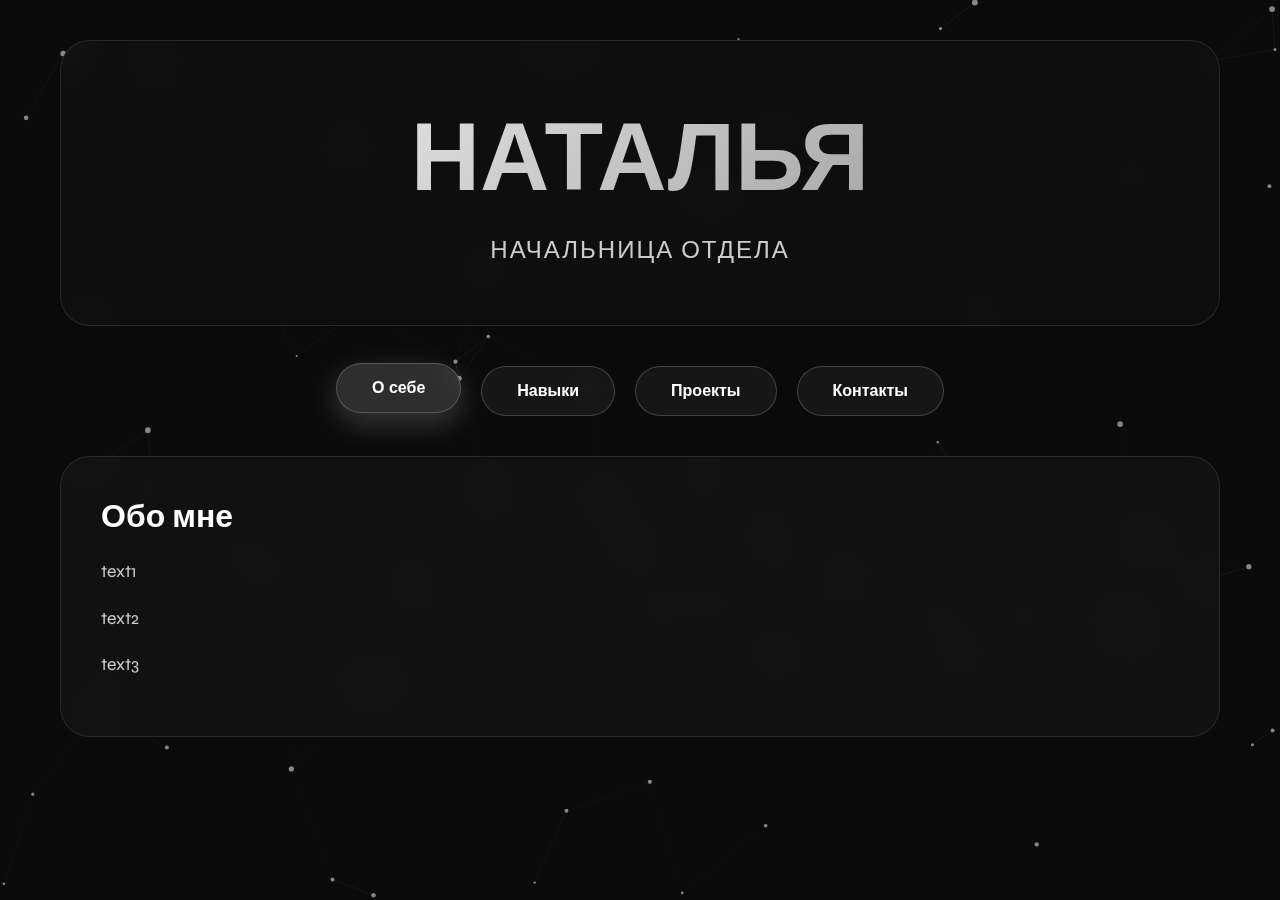
<file: index.html>
<!DOCTYPE html>
<html lang="ru">
<head>
    <meta charset="UTF-8">
    <meta name="viewport" content="width=device-width, initial-scale=1.0">
    <title>Наталья</title>
    <link href="https://fonts.googleapis.com/css2?family=Syne:wght@400;600;800&display=swap" rel="stylesheet">
    <link rel="stylesheet" href="style.css"
</head>
<body>
    <canvas id="particles"></canvas>
    
    <div class="container">
        <header>
            <h1>НАТАЛЬЯ</h1>
            <p class="subtitle">НАЧАЛЬНИЦА ОТДЕЛА</p>
        </header>

        <nav class="nav">
            <button class="nav-btn active" onclick="showSection('about')">О себе</button>
            <button class="nav-btn" onclick="showSection('skills')">Навыки</button>
            <button class="nav-btn" onclick="showSection('projects')">Проекты</button>
            <button class="nav-btn" onclick="showSection('contact')">Контакты</button>
        </nav>

        <section id="about" class="section active">
            <div class="card">
                <h2>Обо мне</h2>
                <p>text1</p>
                <p>text2</p>
                <p>text3</p>
            </div>
        </section>

        <section id="skills" class="section">
            <div class="card">
                <h2>Навыки</h2>
                <div class="skills-grid">
                    <div class="skill-item">
                        <svg class="skill-icon" viewBox="0 0 24 24" fill="none" stroke="currentColor" stroke-width="2">
                            <rect x="3" y="3" width="18" height="18" rx="2"/>
                            <path d="M3 9h18M9 21V9"/>
                        </svg>
                        <h3>text4</h3>
                        <p>text5</p>
                    </div>
                    <div class="skill-item">
                        <svg class="skill-icon" viewBox="0 0 24 24" fill="none" stroke="currentColor" stroke-width="2">
                            <polyline points="16 18 22 12 16 6"/>
                            <polyline points="8 6 2 12 8 18"/>
                        </svg>
                        <h3>text6</h3>
                        <p>text7</p>
                    </div>
                    <div class="skill-item">>
                        <h3>text8</h3>
                        <p>text9</p>
                    </div>
                    <div class="skill-item">
                        <svg class="skill-icon" viewBox="0 0 24 24" fill="none" stroke="currentColor" stroke-width="2">
                            <path d="M21 16V8a2 2 0 0 0-1-1.73l-7-4a2 2 0 0 0-2 0l-7 4A2 2 0 0 0 3 8v8a2 2 0 0 0 1 1.73l7 4a2 2 0 0 0 2 0l7-4A2 2 0 0 0 21 16z"/>
                            <polyline points="3.27 6.96 12 12.01 20.73 6.96"/>
                            <line x1="12" y1="22.08" x2="12" y2="12"/>
                        </svg>
                        <h3>text10</h3>
                        <p>text11</p>
                    </div>
                </div>
            </div>
        </section>

        <section id="projects" class="section">
            <div class="card">
                <h2>Project</h2>
                <div class="projects-grid">
                    <div class="project-card">
                        <h3>text12</h3>
                        <p>text13</p>
                        <span class="project-tag">text14</span>
                        <span class="project-tag">text15</span>
                    </div>
                    <div class="project-card">
                        <h3>text16</h3>
                        <p>text17</p>
                        <span class="project-tag">text18</span>
                        <span class="project-tag">text19</span>
                    </div>
                    <div class="project-card">
                        <h3>text20</h3>
                        <p>text21</p>
                        <span class="project-tag">text22</span>
                        <span class="project-tag">text23</span>
                    </div>
                    <div class="project-card">
                        <h3>text24</h3>
                        <p>text25</p>
                        <span class="project-tag">text26</span>
                        <span class="project-tag">text27</span>
                    </div>
                    <div class="project-card">
                        <h3>text28</h3>
                        <p>text29</p>
                        <span class="project-tag">text30</span>
                        <span class="project-tag">text31</span>
                    </div>
                    <div class="project-card">
                        <h3>text32</h3>
                        <p>text33</p>
                        <span class="project-tag">text34</span>
                        <span class="project-tag">text35</span>
                    </div>
                </div>
            </div>
        </section>

        <section id="contact" class="section">
            <div class="card">
                <h2>Contact</h2>
                <p>TEXT36</p>
                <div class="contact-info">
                    <div class="contact-item">
                        <svg class="contact-icon" viewBox="0 0 24 24" fill="none" stroke="currentColor" stroke-width="2">
                            <path d="M22 16.92v3a2 2 0 0 1-2.18 2 19.79 19.79 0 0 1-8.63-3.07 19.5 19.5 0 0 1-6-6 19.79 19.79 0 0 1-3.07-8.67A2 2 0 0 1 4.11 2h3a2 2 0 0 1 2 1.72 12.84 12.84 0 0 0 .7 2.81 2 2 0 0 1-.45 2.11L8.09 9.91a16 16 0 0 0 6 6l1.27-1.27a2 2 0 0 1 2.11-.45 12.84 12.84 0 0 0 2.81.7A2 2 0 0 1 22 16.92z"/>
                        </svg>
                        <div>
                            <strong>PHONE</strong><br>
                            NUMBER
                        </div>
                        </div>
                    </div>
                </div>
            </div>
        </section>
    </div>

<script src="script.js"></script>
</body>
</html>
</file>
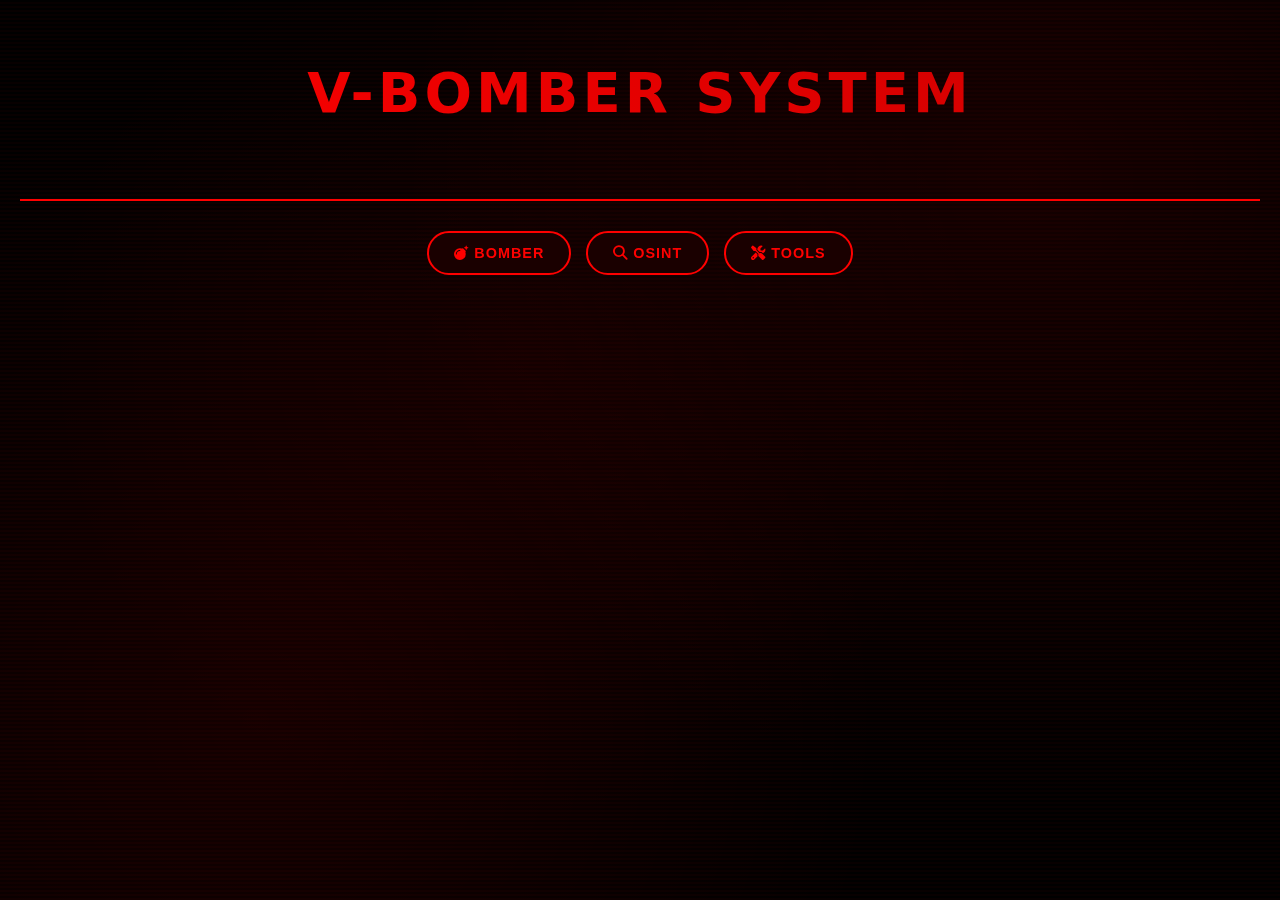
<file: фываыфваывфаыфв.html>
<!DOCTYPE html>
<html lang="ru">
<head>
    <meta charset="UTF-8">
    <meta name="viewport" content="width=device-width, initial-scale=1.0">
    <title>V-Bomber | MultiTool System</title>
    <link rel="stylesheet" href="https://cdnjs.cloudflare.com/ajax/libs/font-awesome/6.4.0/css/all.min.css">
    <style>
        * {
            margin: 0;
            padding: 0;
            box-sizing: border-box;
        }
        
        :root {
            --primary-bg: #000000;
            --secondary-bg: #1a0000;
            --accent-red: #ff0000;
            --accent-dark-red: #cc0000;
            --accent-glow: 0 0 20px rgba(255, 0, 0, 0.5);
        }
        
        body {
            background: var(--primary-bg);
            color: var(--accent-red);
            font-family: 'Segoe UI', system-ui, sans-serif;
            min-height: 100vh;
            overflow-x: hidden;
        }
        
        /* Анимации */
        @keyframes fadeInUp {
            from {
                opacity: 0;
                transform: translateY(30px);
            }
            to {
                opacity: 1;
                transform: translateY(0);
            }
        }
        
        @keyframes pulseRed {
            0%, 100% { 
                box-shadow: 0 0 20px rgba(255, 0, 0, 0.3);
            }
            50% { 
                box-shadow: 0 0 40px rgba(255, 0, 0, 0.6);
            }
        }
        
        @keyframes slideInRight {
            from {
                opacity: 0;
                transform: translateX(50px);
            }
            to {
                opacity: 1;
                transform: translateX(0);
            }
        }
        
        @keyframes departmentGlow {
            0%, 100% { 
                border-color: #ff0000;
                background: rgba(255, 0, 0, 0.05);
            }
            50% { 
                border-color: #ff3333;
                background: rgba(255, 0, 0, 0.1);
            }
        }
        
        @keyframes textShine {
            0% { background-position: -200% center; }
            100% { background-position: 200% center; }
        }
        
        .matrix-bg {
            position: fixed;
            top: 0;
            left: 0;
            width: 100%;
            height: 100%;
            background: 
                radial-gradient(circle at 20% 80%, rgba(255, 0, 0, 0.08) 0%, transparent 50%),
                radial-gradient(circle at 80% 20%, rgba(255, 0, 0, 0.08) 0%, transparent 50%),
                radial-gradient(circle at 40% 40%, rgba(255, 0, 0, 0.05) 0%, transparent 50%);
            z-index: -2;
        }
        
        .scan-lines {
            position: fixed;
            top: 0;
            left: 0;
            width: 100%;
            height: 100%;
            background: linear-gradient(
                to bottom,
                transparent 50%,
                rgba(255, 0, 0, 0.03) 50%
            );
            background-size: 100% 4px;
            animation: scanLines 2s linear infinite;
            pointer-events: none;
            z-index: -1;
        }
        
        @keyframes scanLines {
            0% { background-position: 0 0; }
            100% { background-position: 0 100vh; }
        }
        
        .container {
            max-width: 1400px;
            margin: 0 auto;
            padding: 20px;
            min-height: 100vh;
        }
        
        .header {
            text-align: center;
            padding: 40px 20px;
            margin-bottom: 30px;
            border-bottom: 2px solid var(--accent-red);
        }
        
        .main-title {
            font-size: 3.5em;
            font-weight: 900;
            margin-bottom: 10px;
            background: linear-gradient(45deg, #ff0000, #cc0000, #ff0000);
            background-size: 200% auto;
            background-clip: text;
            -webkit-background-clip: text;
            -webkit-text-fill-color: transparent;
            animation: textShine 3s linear infinite;
            text-transform: uppercase;
            letter-spacing: 4px;
        }
        
        .subtitle {
            color: var(--accent-dark-red);
            font-size: 1.3em;
            opacity: 0;
            animation: fadeInUp 1s ease-out 0.8s forwards;
        }
        
        /* Навигация по отделам */
        .departments-nav {
            display: flex;
            justify-content: center;
            gap: 15px;
            margin-bottom: 40px;
            flex-wrap: wrap;
        }
        
        .department-btn {
            background: var(--secondary-bg);
            border: 2px solid var(--accent-red);
            color: var(--accent-red);
            padding: 12px 25px;
            border-radius: 25px;
            cursor: pointer;
            font-weight: 600;
            transition: all 0.3s ease;
            text-transform: uppercase;
            letter-spacing: 1px;
            font-size: 0.9em;
        }
        
        .department-btn:hover,
        .department-btn.active {
            background: var(--accent-red);
            color: #000;
            transform: translateY(-2px);
            animation: pulseRed 2s infinite;
        }
        
        /* Сетка отделов */
        .departments-container {
            display: grid;
            gap: 30px;
        }
        
        .department {
            background: linear-gradient(135deg, var(--secondary-bg) 0%, #250000 100%);
            border: 2px solid var(--accent-red);
            border-radius: 20px;
            padding: 30px;
            animation: departmentGlow 3s ease-in-out infinite;
            opacity: 0;
            transform: translateY(30px);
        }
        
        .department.active {
            animation: fadeInUp 0.8s ease-out forwards;
            display: block;
        }
        
        .department:not(.active) {
            display: none;
        }
        
        .department-header {
            display: flex;
            align-items: center;
            margin-bottom: 25px;
            padding-bottom: 15px;
            border-bottom: 1px solid rgba(255, 0, 0, 0.3);
        }
        
        .department-icon {
            font-size: 2em;
            margin-right: 15px;
            color: var(--accent-red);
        }
        
        .department-title {
            font-size: 2em;
            font-weight: 700;
            color: var(--accent-red);
            text-transform: uppercase;
            letter-spacing: 2px;
        }
        
        .tools-grid {
            display: grid;
            grid-template-columns: repeat(auto-fit, minmax(280px, 1fr));
            gap: 20px;
        }
        
        .tool-card {
            background: rgba(0, 0, 0, 0.6);
            border: 1px solid rgba(255, 0, 0, 0.4);
            border-radius: 15px;
            padding: 25px;
            transition: all 0.4s cubic-bezier(0.25, 0.46, 0.45, 0.94);
            cursor: pointer;
            position: relative;
            overflow: hidden;
        }
        
        .tool-card::before {
            content: '';
            position: absolute;
            top: 0;
            left: -100%;
            width: 100%;
            height: 100%;
            background: linear-gradient(90deg, transparent, rgba(255, 0, 0, 0.1), transparent);
            transition: left 0.6s ease;
        }
        
        .tool-card:hover::before {
            left: 100%;
        }
        
        .tool-card:hover {
            transform: translateY(-8px) scale(1.02);
            border-color: var(--accent-red);
            animation: pulseRed 2s infinite;
        }
        
        .tool-icon {
            font-size: 2em;
            margin-bottom: 15px;
            color: var(--accent-red);
        }
        
        .tool-name {
            font-size: 1.3em;
            font-weight: 600;
            margin-bottom: 8px;
            color: var(--accent-red);
        }
        
        .tool-desc {
            color: var(--accent-dark-red);
            font-size: 0.9em;
            line-height: 1.5;
        }
        
        .tool-status {
            position: absolute;
            top: 15px;
            right: 15px;
            width: 10px;
            height: 10px;
            border-radius: 50%;
            background: #00ff00;
            animation: pulseRed 1.5s infinite;
        }
        
        /* Адаптивность */
        @media (max-width: 768px) {
            .main-title { font-size: 2.5em; }
            .department-title { font-size: 1.5em; }
            .tools-grid { grid-template-columns: 1fr; }
            .departments-nav { gap: 10px; }
            .department-btn { padding: 10px 15px; font-size: 0.8em; }
        }
        
        /* WebView */
        .webview-container {
            position: fixed;
            top: 0;
            left: 0;
            width: 100%;
            height: 100%;
            background: var(--primary-bg);
            z-index: 1000;
            display: none;
            opacity: 0;
            transition: opacity 0.5s ease;
        }
        
        .webview-container.active {
            display: block;
            opacity: 1;
            animation: fadeInUp 0.5s ease-out;
        }
        
        .webview-header {
            background: var(--secondary-bg);
            padding: 20px;
            border-bottom: 1px solid var(--accent-red);
            display: flex;
            justify-content: space-between;
            align-items: center;
            box-shadow: 0 2px 20px rgba(255, 0, 0, 0.2);
        }
        
        .close-btn {
            background: var(--accent-red);
            color: #000;
            border: none;
            padding: 10px 20px;
            border-radius: 20px;
            cursor: pointer;
            font-weight: bold;
            transition: all 0.3s ease;
        }
        
        .close-btn:hover {
            background: #ff3333;
            transform: scale(1.05);
        }
        
        iframe {
            width: 100%;
            height: calc(100% - 70px);
            border: none;
            background: #000;
        }
    </style>
</head>
<body>
    <div class="matrix-bg"></div>
    <div class="scan-lines"></div>
    
    <div class="container">
        <div class="header">
            <div class="main-title">V-Bomber System</div>
            <div class="subtitle">МНОГОФУНКЦИОНАЛЬНАЯ ПЛАТФОРМА</div>
        </div>
        
        <!-- Навигация по отделам -->
        <div class="departments-nav">
            <button class="department-btn active" onclick="showDepartment('bomber')">
                <i class="fas fa-bomb"></i> Bomber
            </button>
            <button class="department-btn" onclick="showDepartment('osint')">
                <i class="fas fa-search"></i> Osint
            </button>
            <button class="department-btn" onclick="showDepartment('tools')">
                <i class="fas fa-tools"></i> Tools
            </button>
        </div>
        
        <!-- Отдел Bomber -->
        <div class="department active" id="bomber">
            <div class="department-header">
                <i class="fas fa-bomb department-icon"></i>
                <h2 class="department-title">Bomber Division</h2>
            </div>
            <div class="tools-grid">
                <div class="tool-card" onclick="launchTool('V-Bomber')">
                    <div class="tool-status"></div>
                    <i class="fas fa-rocket tool-icon"></i>
                    <div class="tool-name">V-Bomber</div>
                    <div class="tool-desc">Основная система бомбардировки</div>
                </div>
                <div class="tool-card" onclick="launchTool('Bomber')">
                    <div class="tool-status"></div>
                    <i class="fas fa-fighter-jet tool-icon"></i>
                    <div class="tool-name">Bomber</div>
                    <div class="tool-desc">Стандартный модуль бомбардировки</div>
                </div>
                <div class="tool-card" onclick="launchTool('Bombers')">
                    <div class="tool-status"></div>
                    <i class="fas fa-plane tool-icon"></i>
                    <div class="tool-name">Bombers</div>
                    <div class="tool-desc">Мульти-система атак</div>
                </div>
                <div class="tool-card" onclick="launchTool('Bomba')">
                    <div class="tool-status"></div>
                    <i class="fas fa-meteor tool-icon"></i>
                    <div class="tool-name">Bomba</div>
                    <div class="tool-desc">Точечные воздействия</div>
                </div>
                <div class="tool-card" onclick="launchTool('Bombs')">
                    <div class="tool-status"></div>
                    <i class="fas fa-explosion tool-icon"></i>
                    <div class="tool-name">Bombs</div>
                    <div class="tool-desc">Арсенал взрывных пакетов</div>
                </div>
            </div>
        </div>
        
        <!-- Отдел Osint -->
        <div class="department" id="osint">
            <div class="department-header">
                <i class="fas fa-search department-icon"></i>
                <h2 class="department-title">OSINT Division</h2>
            </div>
            <div class="tools-grid">
                <div class="tool-card" onclick="launchTool('EssenceKm')">
                    <div class="tool-status"></div>
                    <i class="fas fa-eye tool-icon"></i>
                    <div class="tool-name">EssenceKm</div>
                    <div class="tool-desc">Глубинный анализ данных</div>
                </div>
                <div class="tool-card" onclick="launchTool('Osinter')">
                    <div class="tool-status"></div>
                    <i class="fas fa-binoculars tool-icon"></i>
                    <div class="tool-name">Osinter</div>
                    <div class="tool-desc">Интеллектуальный поиск</div>
                </div>
                <div class="tool-card" onclick="launchTool('Probiv')">
                    <div class="tool-status"></div>
                    <i class="fas fa-fingerprint tool-icon"></i>
                    <div class="tool-name">Probiv</div>
                    <div class="tool-desc">Идентификация и верификация</div>
                </div>
                <div class="tool-card" onclick="launchTool('Poka')">
                    <div class="tool-status"></div>
                    <i class="fas fa-ghost tool-icon"></i>
                    <div class="tool-name">Poka</div>
                    <div class="tool-desc">Скрытый мониторинг</div>
                </div>
            </div>
        </div>
        
        <!-- Отдел Tools -->
        <div class="department" id="tools">
            <div class="department-header">
                <i class="fas fa-tools department-icon"></i>
                <h2 class="department-title">Tools Division</h2>
            </div>
            <div class="tools-grid">
                <div class="tool-card" onclick="launchTool('WardenTool')">
                    <div class="tool-status"></div>
                    <i class="fas fa-shield-alt tool-icon"></i>
                    <div class="tool-name">WardenTool</div>
                    <div class="tool-desc">Система защиты и контроля</div>
                </div>
                <div class="tool-card" onclick="launchTool('WardonsTool')">
                    <div class="tool-status"></div>
                    <i class="fas fa-user-shield tool-icon"></i>
                    <div class="tool-name">WardonsTool</div>
                    <div class="tool-desc">Расширенная безопасность</div>
                </div>
                <div class="tool-card" onclick="launchTool('EssenceKm')">
                    <div class="tool-status"></div>
                    <i class="fas fa-code tool-icon"></i>
                    <div class="tool-name">EssenceKm</div>
                    <div class="tool-desc">Инструмент разработки</div>
                </div>
                <div class="tool-card" onclick="launchTool('Carevich')">
                    <div class="tool-status"></div>
                    <i class="fas fa-crown tool-icon"></i>
                    <div class="tool-name">Carevich</div>
                    <div class="tool-desc">Премиум функционал</div>
                </div>
                <div class="tool-card" onclick="launchTool('Sherlock')">
                    <div class="tool-status"></div>
                    <i class="fas fa-search-plus tool-icon"></i>
                    <div class="tool-name">Sherlock</div>
                    <div class="tool-desc">Детектив и анализ</div>
                </div>
                <div class="tool-card" onclick="launchTool('Maltego')">
                    <div class="tool-status"></div>
                    <i class="fas fa-project-diagram tool-icon"></i>
                    <div class="tool-name">Maltego</div>
                    <div class="tool-desc">Визуализация связей</div>
                </div>
                <div class="tool-card" onclick="launchTool('Twarden')">
                    <div class="tool-status"></div>
                    <i class="fas fa-key tool-icon"></i>
                    <div class="tool-name">Twarden</div>
                    <div class="tool-desc">Управление доступом</div>
                </div>
            </div>
        </div>
    </div>
    
    <!-- WebView для инструментов -->
    <div class="webview-container" id="webview">
        <div class="webview-header">
            <span id="webview-title" style="font-weight: bold;">SYSTEM ACTIVE</span>
            <button class="close-btn" onclick="closeWebView()">
                <i class="fas fa-times"></i> ЗАКРЫТЬ
            </button>
        </div>
        <iframe id="webview-frame"></iframe>
    </div>
    
    <script>
        // Показать отдел
        function showDepartment(deptId) {
            // Скрыть все отделы
            document.querySelectorAll('.department').forEach(dept => {
                dept.classList.remove('active');
            });
            
            // Показать выбранный отдел
            document.getElementById(deptId).classList.add('active');
            
            // Обновить активную кнопку
            document.querySelectorAll('.department-btn').forEach(btn => {
                btn.classList.remove('active');
            });
            event.target.classList.add('active');
            
            // Анимация появления
            const department = document.getElementById(deptId);
            department.style.animation = 'none';
            setTimeout(() => {
                department.style.animation = 'fadeInUp 0.8s ease-out forwards';
            }, 10);
        }
        
        // Запуск инструмента
        function launchTool(toolName) {
            const webview = document.getElementById('webview');
            const frame = document.getElementById('webview-frame');
            const title = document.getElementById('webview-title');
            
            // Установка заголовка
            title.textContent = `${toolName} | ACTIVE`;
            
            // Показ WebView
            webview.classList.add('active');
            
            // Загрузка соответствующего URL (заглушки)
            const toolUrls = {
                'V-Bomber': 'https://virusodel.github.io/V-bomber/',
                'Bomber': 'https://example.com/bomber',
                'Bombers': 'https://example.com/bombers',
                'Bomba': 'https://example.com/bomba',
                'Bombs': 'https://example.com/bombs',
                'EssenceKm': 'https://example.com/essence',
                'Osinter': 'https://example.com/osinter',
                'Probiv': 'https://example.com/probiv',
                'Poka': 'https://example.com/poka',
                'WardenTool': 'https://example.com/warden',
                'WardonsTool': 'https://example.com/wardons',
                'Carevich': 'https://example.com/carevich',
                'Sherlock': 'https://example.com/sherlock',
                'Maltego': 'https://example.com/maltego',
                'Twarden': 'https://example.com/twarden'
            };
            
            frame.src = toolUrls[toolName] || 'https://virusodel.github.io/V-bomber/';
            
            // Вибрация
            if (navigator.vibrate) {
                navigator.vibrate([100, 50, 100]);
            }
        }
        
        // Закрыть WebView
        function closeWebView() {
            const webview = document.getElementById('webview');
            const frame = document.getElementById('webview-frame');
            
            webview.style.opacity = '0';
            setTimeout(() => {
                webview.classList.remove('active');
                frame.src = '';
                webview.style.opacity = '1';
            }, 500);
        }
        
        // Закрытие по ESC
        document.addEventListener('keydown', function(e) {
            if (e.key === 'Escape') {
                closeWebView();
            }
        });
        
        // Инициализация
        document.addEventListener('DOMContentLoaded', function() {
            // Автоматическое отображение первого отдела
            showDepartment('bomber');
        });
    </script>
</body>
</html>
</file>
<file: ывфаыфвыаф.html>
<!DOCTYPE html>
<html lang="ru">
<head>
    <meta charset="UTF-8">
    <meta name="viewport" content="width=device-width, initial-scale=1.0">
    <title>ESSENCEKM | WORK SYSTEM</title>
    <link rel="stylesheet" href="https://cdnjs.cloudflare.com/ajax/libs/font-awesome/6.4.0/css/all.min.css">
    <style>
        * {
            margin: 0;
            padding: 0;
            box-sizing: border-box;
            -webkit-tap-highlight-color: transparent;
        }
        
        :root {
            --primary-bg: #000000;
            --secondary-bg: #1a0000;
            --accent-red: #ff0000;
            --accent-dark-red: #cc0000;
        }
        
        body {
            background: var(--primary-bg);
            color: var(--accent-red);
            font-family: -apple-system, BlinkMacSystemFont, 'Segoe UI', Roboto, sans-serif;
            min-height: 100vh;
            overflow-x: hidden;
            padding: 0;
            position: relative;
        }

        /* Анимированный фон с белыми точками */
        .dots-bg {
            position: fixed;
            top: 0;
            left: 0;
            width: 100%;
            height: 100%;
            pointer-events: none;
            z-index: -1;
        }

        .dot {
            position: absolute;
            width: 2px;
            height: 2px;
            background: white;
            border-radius: 50%;
            opacity: 0.3;
            animation: float 15s infinite linear;
        }

        @keyframes float {
            0% {
                transform: translateY(100vh) rotate(0deg);
                opacity: 0;
            }
            10% {
                opacity: 0.3;
            }
            90% {
                opacity: 0.3;
            }
            100% {
                transform: translateY(-100px) rotate(360deg);
                opacity: 0;
            }
        }
        
        .container {
            padding: 15px;
            max-width: 100%;
            opacity: 0;
            animation: fadeIn 0.8s ease-out forwards;
        }
        
        @keyframes fadeIn {
            from {
                opacity: 0;
                transform: translateY(20px);
            }
            to {
                opacity: 1;
                transform: translateY(0);
            }
        }
        
        .header {
            text-align: center;
            padding: 20px 15px;
            margin-bottom: 20px;
            border-bottom: 1px solid var(--accent-red);
            animation: slideDown 0.6s ease-out 0.2s both;
        }
        
        @keyframes slideDown {
            from {
                opacity: 0;
                transform: translateY(-30px);
            }
            to {
                opacity: 1;
                transform: translateY(0);
            }
        }
        
        .app-icon {
            width: 300px;
            height: 300px;
            border-radius: 25px;
            margin: 0 auto 20px auto;
            border: 3px solid var(--accent-red);
            background: var(--secondary-bg);
            display: flex;
            align-items: center;
            justify-content: center;
            font-size: 3em;
            color: var(--accent-red);
        }
        
        .app-icon img {
            width: 100%;
            height: 100%;
            border-radius: 22px;
            object-fit: cover;
        }
        
        .main-title {
            font-size: 2.5em;
            font-weight: 900;
            margin-bottom: 5px;
            color: var(--accent-red);
            text-transform: uppercase;
            letter-spacing: 3px;
        }
        
        .subtitle {
            color: var(--accent-dark-red);
            font-size: 1em;
            opacity: 0;
            animation: fadeIn 0.8s ease-out 0.4s forwards;
        }
        
        .departments-nav {
            display: flex;
            gap: 10px;
            margin-bottom: 20px;
            overflow-x: auto;
            padding: 5px 0;
            opacity: 0;
            animation: fadeIn 0.8s ease-out 0.6s forwards;
        }
        
        .department-btn {
            background: var(--secondary-bg);
            border: 1px solid var(--accent-red);
            color: var(--accent-red);
            padding: 10px 15px;
            border-radius: 15px;
            cursor: pointer;
            font-weight: 600;
            font-size: 0.9em;
            white-space: nowrap;
            flex-shrink: 0;
            transition: all 0.3s ease;
        }
        
        .department-btn.active {
            background: var(--accent-red);
            color: #000;
            transform: scale(1.05);
        }
        
        .department-btn:hover {
            transform: translateY(-2px);
        }
        
        .department {
            display: none;
            opacity: 0;
            transform: translateX(20px);
        }
        
        .department.active {
            display: block;
            animation: slideIn 0.5s ease-out forwards;
        }
        
        @keyframes slideIn {
            from {
                opacity: 0;
                transform: translateX(20px);
            }
            to {
                opacity: 1;
                transform: translateX(0);
            }
        }
        
        .tools-grid {
            display: grid;
            grid-template-columns: repeat(2, 1fr);
            gap: 10px;
            margin-bottom: 20px;
        }
        
        .tool-card {
            background: var(--secondary-bg);
            border: 1px solid var(--accent-red);
            border-radius: 10px;
            padding: 15px 10px;
            text-align: center;
            cursor: pointer;
            transition: all 0.3s ease;
            transform: scale(1);
            opacity: 0;
            animation: cardAppear 0.6s ease-out forwards;
        }
        
        @keyframes cardAppear {
            from {
                opacity: 0;
                transform: scale(0.8) translateY(20px);
            }
            to {
                opacity: 1;
                transform: scale(1) translateY(0);
            }
        }
        
        .tool-card:nth-child(1) { animation-delay: 0.1s; }
        .tool-card:nth-child(2) { animation-delay: 0.2s; }
        .tool-card:nth-child(3) { animation-delay: 0.3s; }
        .tool-card:nth-child(4) { animation-delay: 0.4s; }
        .tool-card:nth-child(5) { animation-delay: 0.5s; }
        .tool-card:nth-child(6) { animation-delay: 0.6s; }
        .tool-card:nth-child(7) { animation-delay: 0.7s; }
        
        .tool-card:hover {
            transform: translateY(-5px) scale(1.02);
            border-color: #ff3333;
            box-shadow: 0 5px 15px rgba(255, 0, 0, 0.3);
        }
        
        .tool-card:active {
            transform: translateY(0) scale(0.98);
            transition: all 0.1s ease;
        }
        
        .tool-icon {
            font-size: 1.5em;
            margin-bottom: 8px;
            color: var(--accent-red);
            transition: transform 0.3s ease;
        }
        
        .tool-card:hover .tool-icon {
            transform: scale(1.2);
        }
        
        .tool-name {
            font-size: 0.9em;
            font-weight: 600;
            color: var(--accent-red);
            transition: color 0.3s ease;
        }
        
        .tool-card:hover .tool-name {
            color: #ff3333;
        }
        
        .tool-desc {
            color: var(--accent-dark-red);
            font-size: 0.7em;
            margin-top: 5px;
        }
        
        .webview-container {
            position: fixed;
            top: 0;
            left: 0;
            width: 100%;
            height: 100%;
            background: #000;
            z-index: 1000;
            display: none;
            flex-direction: column;
            opacity: 0;
            transform: scale(0.9);
        }
        
        .webview-container.active {
            display: flex;
            animation: modalOpen 0.4s ease-out forwards;
        }
        
        @keyframes modalOpen {
            from {
                opacity: 0;
                transform: scale(0.9);
            }
            to {
                opacity: 1;
                transform: scale(1);
            }
        }
        
        .webview-header {
            background: var(--secondary-bg);
            padding: 15px;
            border-bottom: 1px solid var(--accent-red);
            display: flex;
            justify-content: space-between;
            align-items: center;
            transform: translateY(-20px);
            opacity: 0;
            animation: headerSlide 0.4s ease-out 0.2s forwards;
        }
        
        @keyframes headerSlide {
            from {
                opacity: 0;
                transform: translateY(-20px);
            }
            to {
                opacity: 1;
                transform: translateY(0);
            }
        }
        
        .close-btn {
            background: var(--accent-red);
            color: #000;
            border: none;
            padding: 8px 15px;
            border-radius: 10px;
            cursor: pointer;
            font-weight: bold;
            transition: all 0.3s ease;
        }
        
        .close-btn:hover {
            background: #ff3333;
            transform: scale(1.05);
        }
        
        .close-btn:active {
            transform: scale(0.95);
        }
        
        #webview-frame {
            flex: 1;
            border: none;
            background: #000;
            opacity: 0;
            animation: frameFadeIn 0.6s ease-out 0.4s forwards;
        }
        
        @keyframes frameFadeIn {
            from {
                opacity: 0;
            }
            to {
                opacity: 1;
            }
        }
        
        @media (max-width: 480px) {
            .tools-grid {
                grid-template-columns: 1fr;
            }
            
            .tool-card {
                animation: cardAppearMobile 0.6s ease-out forwards;
            }
            
            @keyframes cardAppearMobile {
                from {
                    opacity: 0;
                    transform: translateX(-20px);
                }
                to {
                    opacity: 1;
                    transform: translateX(0);
                }
            }
        }
    </style>
</head>
<body>
    <!-- Анимированный фон с белыми точками -->
    <div class="dots-bg" id="dotsBg"></div>
    
    <div class="container">
        <div class="header">
            <div class="app-icon">
                <!-- ЗАГРУЗИ СВОЮ ИКОНКУ - замени src на путь к твоей иконке -->
                <img src="icon.png" alt="App Icon" onerror="this.style.display='none'; this.parentNode.innerHTML='<i class=\"fas fa-bomb\"></i>
            </div>
            <div class="main-title">Essence TOOL</div>
            <div class="subtitle">OWNER - CAREVICH</div>
        </div>
        
        <div class="departments-nav">
            <button class="department-btn active" onclick="showDepartment('bomber')">BOMBER</button>
            <button class="department-btn" onclick="showDepartment('osint')">OSINT</button>
            <button class="department-btn" onclick="showDepartment('tools')">TOOLS</button>
        </div>
        
        <div class="department active" id="bomber">
            <div class="tools-grid">
                <div class="tool-card" onclick="openTool('V-Bomber', 'https://virusodel.github.io/V-bomber/')">
                    <i class="fas fa-rocket tool-icon"></i>
                    <div class="tool-name">V-Bomber</div>
                </div>
                <div class="tool-card" onclick="openTool('BOMBER 2', 'https://example.com/bomber2')">
                    <i class="fas fa-bomb tool-icon"></i>
                    <div class="tool-name">BOMBER 2</div>
                </div>
                <div class="tool-card" onclick="openTool('BOMBER 3', 'https://example.com/bomber3')">
                    <i class="fas fa-plane tool-icon"></i>
                    <div class="tool-name">BOMBER 3</div>
                </div>
                <div class="tool-card" onclick="openTool('BOMBER 4', 'https://example.com/bomber4')">
                    <i class="fas fa-fire tool-icon"></i>
                    <div class="tool-name">BOMBER 4</div>
                </div>
                <div class="tool-card" onclick="openTool('BOMBER 5', 'https://example.com/bomber5')">
                    <i class="fas fa-explosion tool-icon"></i>
                    <div class="tool-name">BOMBER 5</div>
                </div>
            </div>
        </div>
        
        <div class="department" id="osint">
            <div class="tools-grid">
                <div class="tool-card" onclick="openTool('HLR-LOOKUP', 'https://mobile-location.com/')">
                    <i class="fas fa-search tool-icon"></i>
                    <div class="tool-name">HLR-LOOKUP</div>
                </div>
                <div class="tool-card" onclick="openTool('EssenceKm', 'https://example.com/essencekm')">
                    <i class="fas fa-search tool-icon"></i>
                    <div class="tool-name">EssenceKm</div>
                </div>
                <div class="tool-card" onclick="openTool('Osinter', 'https://example.com/osinter')">
                    <i class="fas fa-binoculars tool-icon"></i>
                    <div class="tool-name">Osinter</div>
                </div>
                <div class="tool-card" onclick="openTool('Probiv', 'https://example.com/probiv')">
                    <i class="fas fa-fingerprint tool-icon"></i>
                    <div class="tool-name">Probiv</div>
                </div>
                <div class="tool-card" onclick="openTool('ANKRIPOV', 'https://example.com/ankripov')">
                    <i class="fas fa-ghost tool-icon"></i>
                    <div class="tool-name">ANKRIPOV</div>
                </div>
            </div>
        </div>
        
        <div class="department" id="tools">
            <div class="tools-grid">
                <div class="tool-card" onclick="openTool('WardenTool', 'https://example.com/wardentool')">
                    <i class="fas fa-shield-alt tool-icon"></i>
                    <div class="tool-name">WardenTool</div>
                </div>
                <div class="tool-card" onclick="openTool('WardonsTool', 'https://example.com/wardonstool')">
                    <i class="fas fa-user-shield tool-icon"></i>
                    <div class="tool-name">WardonsTool</div>
                </div>
                <div class="tool-card" onclick="openTool('EssenceKm', 'https://example.com/essencekm-tools')">
                    <i class="fas fa-code tool-icon"></i>
                    <div class="tool-name">EssenceKm</div>
                </div>
                <div class="tool-card" onclick="openTool('Carevich', 'https://example.com/carevich')">
                    <i class="fas fa-crown tool-icon"></i>
                    <div class="tool-name">Carevich</div>
                </div>
                <div class="tool-card" onclick="openTool('Sherlock', 'https://example.com/sherlock')">
                    <i class="fas fa-search-plus tool-icon"></i>
                    <div class="tool-name">Sherlock</div>
                </div>
                <div class="tool-card" onclick="openTool('Maltego', 'https://example.com/maltego')">
                    <i class="fas fa-project-diagram tool-icon"></i>
                    <div class="tool-name">Maltego</div>
                </div>
                <div class="tool-card" onclick="openTool('Twarden', 'https://example.com/twarden')">
                    <i class="fas fa-key tool-icon"></i>
                    <div class="tool-name">Twarden</div>
                </div>
            </div>
        </div>
    </div>
    
    <div class="webview-container" id="webview">
        <div class="webview-header">
            <span id="webview-title">V-BOMBER SYSTEM</span>
            <button class="close-btn" onclick="closeWebView()">CLOSE</button>
        </div>
        <iframe id="webview-frame"></iframe>
    </div>

    <script>
        // Создание анимированных белых точек
        function createDots() {
            const dotsBg = document.getElementById('dotsBg');
            const dotCount = 200; // Увеличил до 200 точек
            
            for (let i = 0; i < dotCount; i++) {
                const dot = document.createElement('div');
                dot.className = 'dot';
                
                // Случайная позиция
                dot.style.left = Math.random() * 100 + 'vw';
                dot.style.top = Math.random() * 100 + 'vh';
                
                // Случайная задержка анимации
                dot.style.animationDelay = Math.random() * 20 + 's';
                
                // Случайный размер
                const size = Math.random() * 3 + 1;
                dot.style.width = size + 'px';
                dot.style.height = size + 'px';
                
                // Случайная скорость
                const duration = Math.random() * 10 + 10; // 10-20 секунд
                dot.style.animationDuration = duration + 's';
                
                dotsBg.appendChild(dot);
            }
        }

        // Конфигурация ссылок для каждой кнопки
        const toolUrls = {
            // Bomber отдел
            'V-Bomber': 'https://virusodel.github.io/V-bomber/',
            'BOMBER 2': 'https://example.com/bomber2',
            'BOMBER 3': 'https://example.com/bomber3', 
            'BOMBER 4': 'https://example.com/bomber4',
            'BOMBER 5': 'https://example.com/bomber5',
            
            // OSINT отдел
            'HLR-LOOKUP': 'https://mobile-location.com/',
            'EssenceKm': 'https://example.com/essencekm',
            'Osinter': 'https://example.com/osinter',
            'Probiv': 'https://example.com/probiv',
            'ANKRIPOV': 'https://example.com/ankripov',
            
            // Tools отдел
            'WardenTool': 'https://example.com/wardentool',
            'WardonsTool': 'https://example.com/wardonstool',
            'EssenceKm-Tools': 'https://example.com/essencekm-tools',
            'Carevich': 'https://example.com/carevich',
            'Sherlock': 'https://example.com/sherlock',
            'Maltego': 'https://example.com/maltego',
            'Twarden': 'https://example.com/twarden'
        };

        function showDepartment(deptId) {
            document.querySelectorAll('.department').forEach(dept => {
                dept.classList.remove('active');
            });
            document.querySelectorAll('.department-btn').forEach(btn => {
                btn.classList.remove('active');
            });
            
            document.getElementById(deptId).classList.add('active');
            event.target.classList.add('active');
        }
        
        function openTool(toolName, url) {
            const webview = document.getElementById('webview');
            const frame = document.getElementById('webview-frame');
            const title = document.getElementById('webview-title');
            
            // Используем переданный URL или берем из конфигурации
            const toolUrl = url || toolUrls[toolName] || 'https://virusodel.github.io/V-bomber/';
            
            title.textContent = toolName;
            webview.classList.add('active');
            frame.src = toolUrl;
        }
        
        function closeWebView() {
            const webview = document.getElementById('webview');
            const frame = document.getElementById('webview-frame');
            
            webview.classList.remove('active');
            setTimeout(() => {
                frame.src = '';
            }, 300);
        }
        
        document.addEventListener('DOMContentLoaded', function() {
            createDots();
            showDepartment('bomber');
        });

        // Функция для быстрой смены URL (можно вызывать из консоли)
        function setToolUrl(toolName, newUrl) {
            toolUrls[toolName] = newUrl;
            console.log(`URL для ${toolName} изменен на: ${newUrl}`);
        }

        // Функция для просмотра всех URL
        function showAllUrls() {
            console.log('Текущие настройки URL:');
            for (const [tool, url] of Object.entries(toolUrls)) {
                console.log(`${tool}: ${url}`);
            }
        }
    </script>
</body>
</html>
</file>
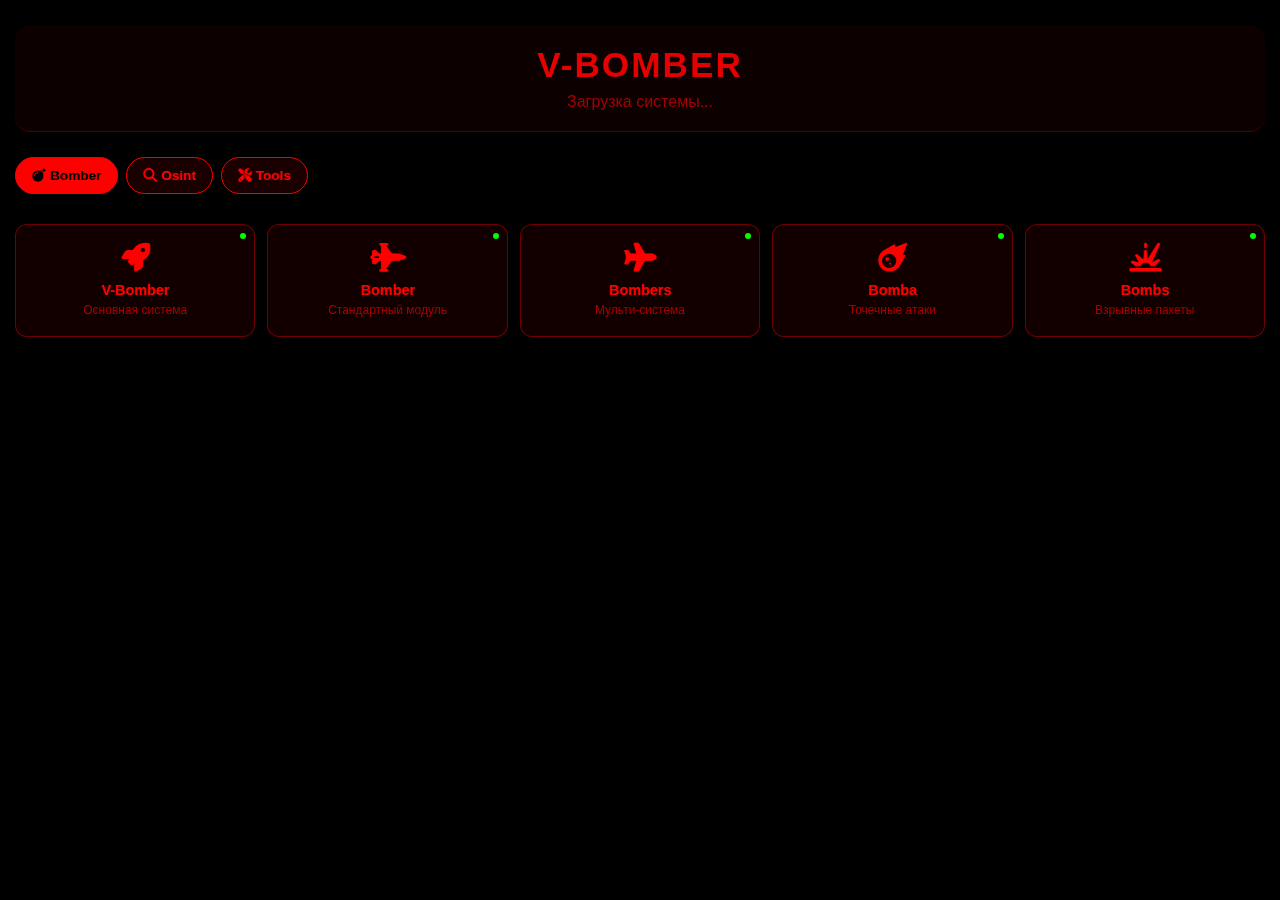
<file: ыфваыфваывфавыывф.html>
<!DOCTYPE html>
<html lang="ru">
<head>
    <meta charset="UTF-8">
    <meta name="viewport" content="width=device-width, initial-scale=1.0">
    <title>V-Bomber | Telegram Web App</title>
    <script src="https://telegram.org/js/telegram-web-app.js"></script>
    <link rel="stylesheet" href="https://cdnjs.cloudflare.com/ajax/libs/font-awesome/6.4.0/css/all.min.css">
    <style>
        * {
            margin: 0;
            padding: 0;
            box-sizing: border-box;
            -webkit-tap-highlight-color: transparent;
        }
        
        :root {
            --primary-bg: #000000;
            --secondary-bg: #1a0000;
            --accent-red: #ff0000;
            --accent-dark-red: #cc0000;
            --tg-bg-color: var(--primary-bg);
            --tg-text-color: var(--accent-red);
        }
        
        body {
            background: var(--tg-bg-color, #000000);
            color: var(--tg-text-color, #ff0000);
            font-family: -apple-system, BlinkMacSystemFont, 'Segoe UI', Roboto, sans-serif;
            min-height: 100vh;
            overflow-x: hidden;
            padding: env(safe-area-inset-top) env(safe-area-inset-right) env(safe-area-inset-bottom) env(safe-area-inset-left);
        }
        
        /* Анимации для Telegram */
        @keyframes fadeInUp {
            from {
                opacity: 0;
                transform: translateY(20px);
            }
            to {
                opacity: 1;
                transform: translateY(0);
            }
        }
        
        @keyframes pulseRed {
            0%, 100% { 
                box-shadow: 0 0 15px rgba(255, 0, 0, 0.3);
            }
            50% { 
                box-shadow: 0 0 25px rgba(255, 0, 0, 0.5);
            }
        }
        
        @keyframes slideIn {
            from {
                opacity: 0;
                transform: translateX(-20px);
            }
            to {
                opacity: 1;
                transform: translateX(0);
            }
        }
        
        .container {
            max-width: 100%;
            padding: 15px;
            animation: fadeInUp 0.6s ease-out;
        }
        
        /* Header для Telegram */
        .tg-header {
            text-align: center;
            padding: 20px 15px;
            margin-bottom: 20px;
            border-bottom: 1px solid rgba(255, 0, 0, 0.3);
            background: rgba(26, 0, 0, 0.5);
            border-radius: 15px;
            margin-top: 10px;
        }
        
        .main-title {
            font-size: 2.2em;
            font-weight: 800;
            margin-bottom: 8px;
            background: linear-gradient(45deg, #ff0000, #cc0000);
            background-clip: text;
            -webkit-background-clip: text;
            -webkit-text-fill-color: transparent;
            text-transform: uppercase;
            letter-spacing: 2px;
        }
        
        .subtitle {
            color: var(--accent-dark-red);
            font-size: 1em;
            opacity: 0.8;
        }
        
        /* Навигация компактная */
        .departments-nav {
            display: flex;
            gap: 8px;
            margin-bottom: 25px;
            overflow-x: auto;
            padding: 5px 0;
            scrollbar-width: none;
            -ms-overflow-style: none;
        }
        
        .departments-nav::-webkit-scrollbar {
            display: none;
        }
        
        .department-btn {
            background: var(--secondary-bg);
            border: 1.5px solid var(--accent-red);
            color: var(--accent-red);
            padding: 10px 16px;
            border-radius: 20px;
            cursor: pointer;
            font-weight: 600;
            font-size: 0.85em;
            white-space: nowrap;
            transition: all 0.3s ease;
            flex-shrink: 0;
        }
        
        .department-btn.active {
            background: var(--accent-red);
            color: #000;
            animation: pulseRed 2s infinite;
        }
        
        /* Сетка инструментов для мобильных */
        .tools-grid {
            display: grid;
            grid-template-columns: repeat(auto-fit, minmax(150px, 1fr));
            gap: 12px;
            margin-bottom: 20px;
        }
        
        .tool-card {
            background: rgba(26, 0, 0, 0.7);
            border: 1px solid rgba(255, 0, 0, 0.4);
            border-radius: 12px;
            padding: 18px 12px;
            transition: all 0.3s ease;
            cursor: pointer;
            text-align: center;
            position: relative;
            min-height: 100px;
            display: flex;
            flex-direction: column;
            justify-content: center;
            align-items: center;
        }
        
        .tool-card:active {
            transform: scale(0.95);
            background: rgba(255, 0, 0, 0.1);
        }
        
        .tool-icon {
            font-size: 1.8em;
            margin-bottom: 10px;
            color: var(--accent-red);
        }
        
        .tool-name {
            font-size: 0.9em;
            font-weight: 600;
            margin-bottom: 5px;
            color: var(--accent-red);
        }
        
        .tool-desc {
            color: var(--accent-dark-red);
            font-size: 0.75em;
            line-height: 1.3;
            opacity: 0.8;
        }
        
        .tool-status {
            position: absolute;
            top: 8px;
            right: 8px;
            width: 6px;
            height: 6px;
            border-radius: 50%;
            background: #00ff00;
        }
        
        /* WebView для Telegram */
        .webview-container {
            position: fixed;
            top: 0;
            left: 0;
            width: 100%;
            height: 100%;
            background: var(--primary-bg);
            z-index: 1000;
            display: none;
            flex-direction: column;
        }
        
        .webview-container.active {
            display: flex;
            animation: slideIn 0.3s ease-out;
        }
        
        .webview-header {
            background: var(--secondary-bg);
            padding: 15px;
            border-bottom: 1px solid var(--accent-red);
            display: flex;
            justify-content: space-between;
            align-items: center;
            flex-shrink: 0;
        }
        
        .close-btn {
            background: var(--accent-red);
            color: #000;
            border: none;
            padding: 8px 15px;
            border-radius: 15px;
            cursor: pointer;
            font-weight: bold;
            font-size: 0.9em;
        }
        
        #webview-frame {
            flex: 1;
            border: none;
            background: #000;
        }
        
        /* Адаптация под Telegram */
        .tg-back-button {
            display: none;
        }
        
        /* Улучшения для touch */
        @media (max-width: 768px) {
            .container {
                padding: 10px;
            }
            
            .tools-grid {
                grid-template-columns: repeat(2, 1fr);
                gap: 10px;
            }
            
            .tool-card {
                min-height: 90px;
                padding: 15px 10px;
            }
            
            .tool-icon {
                font-size: 1.5em;
            }
            
            .main-title {
                font-size: 1.8em;
            }
        }
        
        /* Специфичные стили для очень маленьких экранов */
        @media (max-width: 360px) {
            .tools-grid {
                grid-template-columns: 1fr;
            }
            
            .department-btn {
                padding: 8px 12px;
                font-size: 0.8em;
            }
        }
        
        /* Loading state */
        .loading {
            display: none;
            text-align: center;
            padding: 20px;
            color: var(--accent-dark-red);
        }
        
        .loading.active {
            display: block;
        }
        
        /* Bottom safe area для iPhone */
        .safe-area-bottom {
            height: env(safe-area-inset-bottom);
            background: transparent;
        }
    </style>
</head>
<body>
    <div class="container">
        <div class="tg-header">
            <div class="main-title">V-BOMBER</div>
            <div class="subtitle" id="userGreeting">Загрузка системы...</div>
        </div>
        
        <!-- Навигация -->
        <div class="departments-nav">
            <button class="department-btn active" onclick="showDepartment('bomber')">
                <i class="fas fa-bomb"></i> Bomber
            </button>
            <button class="department-btn" onclick="showDepartment('osint')">
                <i class="fas fa-search"></i> Osint
            </button>
            <button class="department-btn" onclick="showDepartment('tools')">
                <i class="fas fa-tools"></i> Tools
            </button>
        </div>
        
        <!-- Отдел Bomber -->
        <div class="department-content" id="bomber">
            <div class="tools-grid">
                <div class="tool-card" onclick="launchTool('V-Bomber')">
                    <div class="tool-status"></div>
                    <i class="fas fa-rocket tool-icon"></i>
                    <div class="tool-name">V-Bomber</div>
                    <div class="tool-desc">Основная система</div>
                </div>
                <div class="tool-card" onclick="launchTool('Bomber')">
                    <div class="tool-status"></div>
                    <i class="fas fa-fighter-jet tool-icon"></i>
                    <div class="tool-name">Bomber</div>
                    <div class="tool-desc">Стандартный модуль</div>
                </div>
                <div class="tool-card" onclick="launchTool('Bombers')">
                    <div class="tool-status"></div>
                    <i class="fas fa-plane tool-icon"></i>
                    <div class="tool-name">Bombers</div>
                    <div class="tool-desc">Мульти-система</div>
                </div>
                <div class="tool-card" onclick="launchTool('Bomba')">
                    <div class="tool-status"></div>
                    <i class="fas fa-meteor tool-icon"></i>
                    <div class="tool-name">Bomba</div>
                    <div class="tool-desc">Точечные атаки</div>
                </div>
                <div class="tool-card" onclick="launchTool('Bombs')">
                    <div class="tool-status"></div>
                    <i class="fas fa-explosion tool-icon"></i>
                    <div class="tool-name">Bombs</div>
                    <div class="tool-desc">Взрывные пакеты</div>
                </div>
            </div>
        </div>
        
        <!-- Отдел Osint -->
        <div class="department-content" id="osint" style="display: none;">
            <div class="tools-grid">
                <div class="tool-card" onclick="launchTool('EssenceKm')">
                    <div class="tool-status"></div>
                    <i class="fas fa-eye tool-icon"></i>
                    <div class="tool-name">EssenceKm</div>
                    <div class="tool-desc">Анализ данных</div>
                </div>
                <div class="tool-card" onclick="launchTool('Osinter')">
                    <div class="tool-status"></div>
                    <i class="fas fa-binoculars tool-icon"></i>
                    <div class="tool-name">Osinter</div>
                    <div class="tool-desc">Поиск информации</div>
                </div>
                <div class="tool-card" onclick="launchTool('Probiv')">
                    <div class="tool-status"></div>
                    <i class="fas fa-fingerprint tool-icon"></i>
                    <div class="tool-name">Probiv</div>
                    <div class="tool-desc">Идентификация</div>
                </div>
                <div class="tool-card" onclick="launchTool('Poka')">
                    <div class="tool-status"></div>
                    <i class="fas fa-ghost tool-icon"></i>
                    <div class="tool-name">Poka</div>
                    <div class="tool-desc">Скрытый мониторинг</div>
                </div>
            </div>
        </div>
        
        <!-- Отдел Tools -->
        <div class="department-content" id="tools" style="display: none;">
            <div class="tools-grid">
                <div class="tool-card" onclick="launchTool('WardenTool')">
                    <div class="tool-status"></div>
                    <i class="fas fa-shield-alt tool-icon"></i>
                    <div class="tool-name">WardenTool</div>
                    <div class="tool-desc">Защита системы</div>
                </div>
                <div class="tool-card" onclick="launchTool('WardonsTool')">
                    <div class="tool-status"></div>
                    <i class="fas fa-user-shield tool-icon"></i>
                    <div class="tool-name">WardonsTool</div>
                    <div class="tool-desc">Безопасность</div>
                </div>
                <div class="tool-card" onclick="launchTool('EssenceKm-Tools')">
                    <div class="tool-status"></div>
                    <i class="fas fa-code tool-icon"></i>
                    <div class="tool-name">EssenceKm</div>
                    <div class="tool-desc">Инструменты</div>
                </div>
                <div class="tool-card" onclick="launchTool('Carevich')">
                    <div class="tool-status"></div>
                    <i class="fas fa-crown tool-icon"></i>
                    <div class="tool-name">Carevich</div>
                    <div class="tool-desc">Премиум функции</div>
                </div>
                <div class="tool-card" onclick="launchTool('Sherlock')">
                    <div class="tool-status"></div>
                    <i class="fas fa-search-plus tool-icon"></i>
                    <div class="tool-name">Sherlock</div>
                    <div class="tool-desc">Детектив анализ</div>
                </div>
                <div class="tool-card" onclick="launchTool('Maltego')">
                    <div class="tool-status"></div>
                    <i class="fas fa-project-diagram tool-icon"></i>
                    <div class="tool-name">Maltego</div>
                    <div class="tool-desc">Визуализация</div>
                </div>
                <div class="tool-card" onclick="launchTool('Twarden')">
                    <div class="tool-status"></div>
                    <i class="fas fa-key tool-icon"></i>
                    <div class="tool-name">Twarden</div>
                    <div class="tool-desc">Управление доступом</div>
                </div>
            </div>
        </div>
        
        <div class="loading" id="loading">Загрузка инструмента...</div>
    </div>
    
    <!-- WebView контейнер -->
    <div class="webview-container" id="webview">
        <div class="webview-header">
            <span id="webview-title" style="font-weight: bold;">V-BOMBER SYSTEM</span>
            <button class="close-btn" onclick="closeWebView()">
                <i class="fas fa-times"></i> Назад
            </button>
        </div>
        <iframe id="webview-frame"></iframe>
    </div>
    
    <div class="safe-area-bottom"></div>
    
    <script>
        // Telegram Web App инициализация
        let tg = window.Telegram.WebApp;
        
        // Инициализация приложения
        function initTelegramApp() {
            // Расширяем на весь экран
            tg.expand();
            
            // Настраиваем тему
            if (tg.colorScheme === 'dark') {
                document.documentElement.style.setProperty('--tg-bg-color', '#000000');
                document.documentElement.style.setProperty('--tg-text-color', '#ff0000');
            }
            
            // Показываем информацию о пользователе
            const user = tg.initDataUnsafe?.user;
            const greeting = document.getElementById('userGreeting');
            
            if (user) {
                const firstName = user.first_name || 'Пользователь';
                greeting.textContent = `Добро пожаловать, ${firstName}!`;
            } else {
                greeting.textContent = 'Многофункциональная платформа';
            }
            
            // Инициализация кнопки назад
            tg.BackButton.onClick(closeWebView);
        }
        
        // Показать отдел
        function showDepartment(deptId) {
            // Скрыть все отделы
            document.querySelectorAll('.department-content').forEach(dept => {
                dept.style.display = 'none';
            });
            
            // Показать выбранный отдел
            document.getElementById(deptId).style.display = 'block';
            
            // Обновить активную кнопку
            document.querySelectorAll('.department-btn').forEach(btn => {
                btn.classList.remove('active');
            });
            event.target.classList.add('active');
            
            // Анимация
            const department = document.getElementById(deptId);
            department.style.animation = 'none';
            setTimeout(() => {
                department.style.animation = 'fadeInUp 0.4s ease-out';
            }, 10);
        }
        
        // Запуск инструмента
        function launchTool(toolName) {
            const loading = document.getElementById('loading');
            const webview = document.getElementById('webview');
            const frame = document.getElementById('webview-frame');
            const title = document.getElementById('webview-title');
            
            // Показать загрузку
            loading.classList.add('active');
            
            // Установка заголовка
            title.textContent = `${toolName}`;
            
            // Показать кнопку назад в Telegram
            tg.BackButton.show();
            
            // Скрыть загрузку и показать WebView
            setTimeout(() => {
                loading.classList.remove('active');
                webview.classList.add('active');
                
                // Загрузка соответствующего URL
                const toolUrls = {
                    'V-Bomber': 'https://virusodel.github.io/V-bomber/',
                    'Bomber': 'https://virusodel.github.io/V-bomber/',
                    'Bombers': 'https://virusodel.github.io/V-bomber/',
                    'Bomba': 'https://virusodel.github.io/V-bomber/',
                    'Bombs': 'https://virusodel.github.io/V-bomber/',
                    'EssenceKm': 'https://virusodel.github.io/V-bomber/',
                    'Osinter': 'https://virusodel.github.io/V-bomber/',
                    'Probiv': 'https://virusodel.github.io/V-bomber/',
                    'Poka': 'https://virusodel.github.io/V-bomber/',
                    'WardenTool': 'https://virusodel.github.io/V-bomber/',
                    'WardonsTool': 'https://virusodel.github.io/V-bomber/',
                    'EssenceKm-Tools': 'https://virusodel.github.io/V-bomber/',
                    'Carevich': 'https://virusodel.github.io/V-bomber/',
                    'Sherlock': 'https://virusodel.github.io/V-bomber/',
                    'Maltego': 'https://virusodel.github.io/V-bomber/',
                    'Twarden': 'https://virusodel.github.io/V-bomber/'
                };
                
                frame.src = toolUrls[toolName] || 'https://virusodel.github.io/V-bomber/';
            }, 500);
            
            // Отправка события в Telegram
            tg.HapticFeedback.impactOccurred('medium');
        }
        
        // Закрыть WebView
        function closeWebView() {
            const webview = document.getElementById('webview');
            const frame = document.getElementById('webview-frame');
            
            tg.BackButton.hide();
            webview.classList.remove('active');
            frame.src = '';
            
            tg.HapticFeedback.impactOccurred('light');
        }
        
        // Инициализация при загрузке
        document.addEventListener('DOMContentLoaded', function() {
            initTelegramApp();
            showDepartment('bomber');
        });
        
        // Обработка изменения размера окна Telegram
        tg.onEvent('viewportChanged', function() {
            // Адаптация под новые размеры
        });
    </script>
</body>
</html>
</file>
<file: style.css>
* {
            margin: 0;
            padding: 0;
            box-sizing: border-box;
        }

        body {
            font-family: 'Syne', sans-serif;
            background: #0a0a0a;
            color: #ffffff;
            overflow-x: hidden;
        }

        #particles {
            position: fixed;
            top: 0;
            left: 0;
            width: 100%;
            height: 100%;
            z-index: 1;
            pointer-events: none;
        }

        .container {
            position: relative;
            z-index: 2;
            max-width: 1200px;
            margin: 0 auto;
            padding: 40px 20px;
        }

        header {
            text-align: center;
            padding: 60px 0;
            background: rgba(255, 255, 255, 0.02);
            backdrop-filter: blur(20px);
            border-radius: 30px;
            border: 1px solid rgba(255, 255, 255, 0.1);
            margin-bottom: 40px;
            transition: all 0.6s cubic-bezier(0.23, 1, 0.32, 1);
        }

        header:hover {
            background: rgba(255, 255, 255, 0.04);
            transform: translateY(-5px);
            box-shadow: 0 20px 60px rgba(255, 255, 255, 0.1);
        }

        h1 {
            font-size: clamp(3rem, 8vw, 6rem);
            font-weight: 800;
            margin-bottom: 20px;
            background: linear-gradient(135deg, #ffffff 0%, #888888 100%);
            -webkit-background-clip: text;
            -webkit-text-fill-color: transparent;
            background-clip: text;
            animation: liquidFlow 8s ease-in-out infinite;
        }

        @keyframes liquidFlow {
            0%, 100% { background-position: 0% 50%; }
            50% { background-position: 100% 50%; }
        }

        .subtitle {
            font-size: 1.5rem;
            font-weight: 400;
            color: #cccccc;
            letter-spacing: 2px;
        }

        .nav {
            display: flex;
            justify-content: center;
            gap: 20px;
            margin: 40px 0;
            flex-wrap: wrap;
        }

        .nav-btn {
            padding: 15px 35px;
            background: rgba(255, 255, 255, 0.05);
            border: 1px solid rgba(255, 255, 255, 0.2);
            border-radius: 50px;
            color: #ffffff;
            font-size: 1rem;
            font-weight: 600;
            cursor: pointer;
            transition: all 0.4s cubic-bezier(0.23, 1, 0.32, 1);
            backdrop-filter: blur(10px);
        }

        .nav-btn:hover, .nav-btn.active {
            background: rgba(255, 255, 255, 0.15);
            transform: translateY(-3px);
            box-shadow: 0 10px 30px rgba(255, 255, 255, 0.2);
        }

        .section {
            display: none;
            animation: fadeIn 0.6s ease-out;
        }

        .section.active {
            display: block;
        }

        @keyframes fadeIn {
            from {
                opacity: 0;
                transform: translateY(20px);
            }
            to {
                opacity: 1;
                transform: translateY(0);
            }
        }

        .card {
            background: rgba(255, 255, 255, 0.03);
            backdrop-filter: blur(20px);
            border-radius: 30px;
            padding: 40px;
            margin-bottom: 30px;
            border: 1px solid rgba(255, 255, 255, 0.1);
            transition: all 0.5s cubic-bezier(0.23, 1, 0.32, 1);
        }

        .card:hover {
            background: rgba(255, 255, 255, 0.06);
            transform: translateY(-5px);
            border-color: rgba(255, 255, 255, 0.2);
        }

        .card h2 {
            font-size: 2rem;
            font-weight: 600;
            margin-bottom: 20px;
            color: #ffffff;
        }

        .card p {
            font-size: 1.1rem;
            line-height: 1.8;
            color: #cccccc;
            margin-bottom: 15px;
        }

        .skills-grid {
            display: grid;
            grid-template-columns: repeat(auto-fit, minmax(250px, 1fr));
            gap: 20px;
            margin-top: 30px;
        }

        .skill-item {
            background: rgba(255, 255, 255, 0.05);
            padding: 25px;
            border-radius: 20px;
            border: 1px solid rgba(255, 255, 255, 0.1);
            transition: all 0.4s ease;
        }

        .skill-item:hover {
            background: rgba(255, 255, 255, 0.1);
            transform: scale(1.05);
        }

        .skill-icon {
            width: 48px;
            height: 48px;
            margin-bottom: 15px;
            opacity: 0.9;
        }

        .skill-item h3 {
            font-size: 1.3rem;
            font-weight: 600;
            margin-bottom: 10px;
        }

        .skill-item p {
            font-size: 0.95rem;
            color: #aaaaaa;
        }

        .contact-info {
            display: flex;
            flex-direction: column;
            gap: 20px;
            margin-top: 30px;
        }

        .contact-item {
            display: flex;
            align-items: center;
            gap: 20px;
            padding: 20px;
            background: rgba(255, 255, 255, 0.05);
            border-radius: 20px;
            border: 1px solid rgba(255, 255, 255, 0.1);
            transition: all 0.3s ease;
        }

        .contact-item:hover {
            background: rgba(255, 255, 255, 0.1);
            transform: translateX(10px);
        }

        .contact-icon {
            width: 32px;
            height: 32px;
            opacity: 0.8;
        }

        .projects-grid {
            display: grid;
            grid-template-columns: repeat(auto-fit, minmax(300px, 1fr));
            gap: 25px;
            margin-top: 30px;
        }

        .project-card {
            background: rgba(255, 255, 255, 0.04);
            border-radius: 25px;
            padding: 30px;
            border: 1px solid rgba(255, 255, 255, 0.1);
            transition: all 0.5s cubic-bezier(0.23, 1, 0.32, 1);
            cursor: pointer;
        }

        .project-card:hover {
            background: rgba(255, 255, 255, 0.08);
            transform: translateY(-10px);
            box-shadow: 0 20px 40px rgba(255, 255, 255, 0.1);
        }

        .project-card h3 {
            font-size: 1.5rem;
            margin-bottom: 15px;
            font-weight: 600;
        }

        .project-tag {
            display: inline-block;
            padding: 8px 16px;
            background: rgba(255, 255, 255, 0.1);
            border-radius: 20px;
            font-size: 0.85rem;
            margin-right: 10px;
            margin-top: 10px;
        }

        footer {
            text-align: center;
            padding: 40px 0;
            margin-top: 60px;
            border-top: 1px solid rgba(255, 255, 255, 0.1);
            color: #888888;
        }

        @media (max-width: 768px) {
            h1 {
                font-size: 3rem;
            }

            .nav {
                gap: 10px;
            }

            .nav-btn {
                padding: 12px 25px;
                font-size: 0.9rem;
            }

            .card {
                padding: 25px;
            }
        }
</file>
